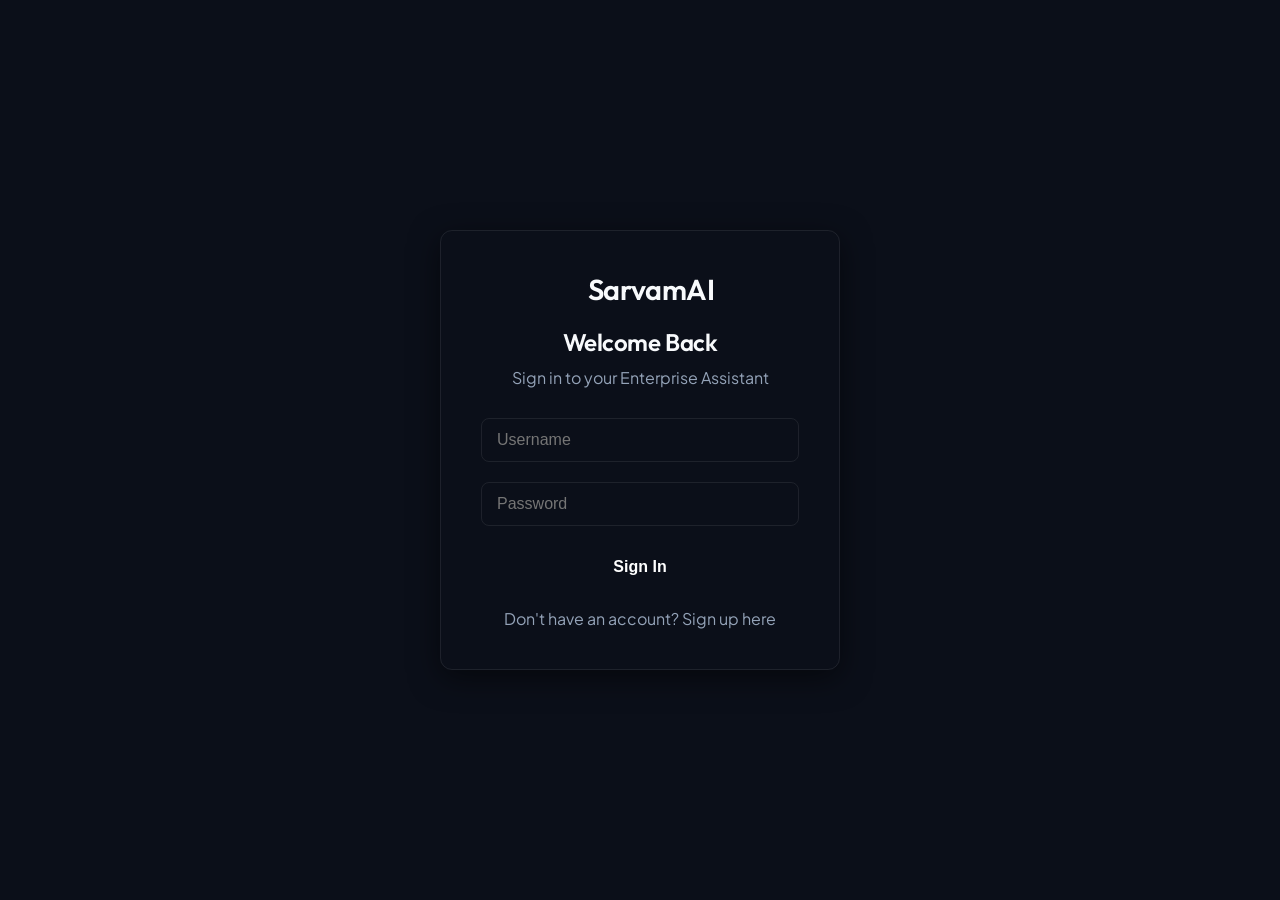
<file: frontend/index.html>
<!DOCTYPE html>
<html lang="en">

<head>
    <meta charset="UTF-8">
    <meta name="viewport" content="width=device-width, initial-scale=1.0">
    <title>SarvamAI Enterprise Assistant</title>
    <!-- Google Fonts -->
    <link rel="preconnect" href="https://fonts.googleapis.com">
    <link rel="preconnect" href="https://fonts.gstatic.com" crossorigin>
    <link
        href="https://fonts.googleapis.com/css2?family=Outfit:wght@300;400;500;600;700;800&family=Plus+Jakarta+Sans:wght@300;400;500;600;700&display=swap"
        rel="stylesheet">
    <!-- FontAwesome Icons -->
    <link rel="stylesheet" href="https://cdnjs.cloudflare.com/ajax/libs/font-awesome/6.4.0/css/all.min.css">
    <!-- Custom CSS -->
    <link rel="stylesheet" href="index.css">
</head>

<body class="dark-theme">
    <div class="app-container">
        <!-- Sidebar Navigation -->
        <aside class="sidebar">
            <div class="brand-section">
                <div class="logo-container">
                    <i class="fa-solid fa-brain-circuit logo-icon"></i>
                    <div class="brand-text">
                        <h1>Sarvam<span>AI</span></h1>
                        <span class="sub-brand">Corporate Assistant</span>
                    </div>
                </div>
            </div>

            <button class="btn btn-primary new-chat-btn" id="new-chat-btn">
                <i class="fa-solid fa-plus"></i> New Chat
            </button>

            <div class="history-panel card" id="history-panel">
                <div class="panel-header" id="history-header" style="cursor: pointer; display: flex; justify-content: space-between; align-items: center;">
                    <h3><i class="fa-solid fa-clock-rotate-left"></i> Chat History</h3>
                    <i class="fa-solid fa-chevron-down toggle-icon" id="history-toggle-icon" style="transition: transform 0.3s; color: var(--text-secondary);"></i>
                </div>
                <div class="sessions-list-container collapsible-content" id="history-content">
                    <ul class="sessions-list" id="sessions-list">
                        <!-- Populated by JavaScript -->
                    </ul>
                </div>
            </div>

            <div class="status-panel card">
                <div class="panel-header">
                    <h3><i class="fa-solid fa-server"></i> System Status</h3>
                    <span class="badge status-badge demo-badge" id="system-mode">Demo Mode</span>
                </div>
                <div class="status-details">
                    <div class="status-row">
                        <span>API Connection:</span>
                        <span id="api-status"><i class="fa-solid fa-circle-nodes pulse-icon"></i> Scanning...</span>
                    </div>
                    <div class="status-row">
                        <span>Indexed Chunks:</span>
                        <span id="indexed-chunks" class="highlight-text">0 chunks</span>
                    </div>
                </div>
            </div>

            <div class="settings-panel card">
                <h3><i class="fa-solid fa-sliders"></i> Preferences</h3>

                <div class="form-group">
                    <label for="language-select">Target Language</label>
                    <select id="language-select">
                        <option value="en-IN">English (India)</option>
                        <option value="hi-IN" selected>Hindi (हिन्दी)</option>
                        <option value="bn-IN">Bengali (বাংলা)</option>
                        <option value="ta-IN">Tamil (தமிழ்)</option>
                        <option value="te-IN">Telugu (తెలుగు)</option>
                        <option value="kn-IN">Kannada (ಕನ್ನಡ)</option>
                        <option value="ml-IN">Malayalam (മലയാളം)</option>
                        <option value="mr-IN">Marathi (मराठी)</option>
                        <option value="gu-IN">Gujarati (ગુજરાતી)</option>
                        <option value="pa-IN">Punjabi (ਪੰਜਾਬੀ)</option>
                    </select>
                </div>

                <div class="form-group">
                    <label for="speaker-select">TTS Voice Speaker</label>
                    <select id="speaker-select">
                        <option value="ritu" selected>Ritu (Female - Hindi/Multi)</option>
                        <option value="aditya">Aditya (Male - Hindi/Multi)</option>
                        <option value="shubh">Shubh (Male - Telephony/Energetic)</option>
                    </select>
                </div>

                <div class="form-group">
                    <label for="voice-pace">Speech Pace: <span id="pace-val">1.0x</span></label>
                    <input type="range" id="voice-pace" min="0.7" max="1.5" step="0.1" value="1.0">
                </div>

                <div class="toggle-group">
                    <label class="toggle-switch" for="voice-output-toggle">
                        <input type="checkbox" id="voice-output-toggle" title="Enable auto-play voice responses">
                        <span class="slider"></span>
                    </label>
                    <span class="toggle-label">Auto-play TTS Voice Responses</span>
                </div>
            </div>

            <!-- RAG Upload Section -->
            <div class="knowledge-panel card">
                <h3><i class="fa-solid fa-folder-open"></i> Knowledge Grounding</h3>
                <p class="panel-desc">Upload company PDFs/Text to index into local RAG memory.</p>

                <div class="upload-dropzone" id="dropzone">
                    <input type="file" id="file-input" accept=".pdf,.txt,.md,.json,.docx"
                        title="Upload a document file">
                    <i class="fa-solid fa-cloud-arrow-up upload-icon"></i>
                    <span>Drag & Drop or <strong class="browse-link">Browse</strong></span>
                    <span class="file-limits">PDF, TXT, MD, JSON, DOCX (Max 50MB)</span>
                </div>

                <div id="upload-progress-container" class="upload-progress-container hidden">
                    <!-- Javascript will dynamically inject multi-part progress bars here -->
                </div>

                <div class="sources-list-container">
                    <h4>Your Uploaded Documents</h4>
                    <ul class="sources-list" id="user-documents-list">
                        <li class="empty-sources">No documents uploaded yet.</li>
                    </ul>
                </div>

                <button class="btn btn-danger btn-sm w-100" id="clear-docs-btn">
                    <i class="fa-solid fa-trash-can"></i> Clear Knowledge Base
                </button>
            </div>

            <div class="sidebar-footer">
                <div class="user-profile">
                    <div class="user-info">
                        <i class="fa-solid fa-circle-user avatar-icon"></i>
                        <div class="user-text">
                            <span class="username" id="display-username">User</span>
                            <span class="user-role" id="display-role">Customer</span>
                        </div>
                    </div>
                    <button id="logout-btn" class="logout-btn" title="Sign Out">
                        <i class="fa-solid fa-right-from-bracket"></i>
                    </button>
                </div>
                <div class="theme-switcher" style="margin-top: 15px;">
                    <i class="fa-solid fa-moon active" id="dark-theme-btn"></i>
                    <i class="fa-solid fa-sun" id="light-theme-btn"></i>
                </div>
            </div>
        </aside>

        <!-- Main Chat Area -->
        <main class="chat-area">
            <!-- Chat Header -->
            <header class="chat-header">
                <div class="chat-header-info">
                    <button id="sidebar-toggle" class="sidebar-toggle" title="Toggle Sidebar">
                        <i class="fa-solid fa-bars"></i>
                    </button>
                    <div class="avatar">
                        <i class="fa-solid fa-robot"></i>
                        <span class="online-indicator"></span>
                    </div>
                    <div>
                        <h2>Corporate Agent</h2>
                        <span class="model-badge"><i class="fa-solid fa-microchip"></i> sarvam-30b (optimized)</span>
                    </div>
                </div>
                <div class="header-actions">
                    <button class="action-btn" id="use-rag-toggle" title="Toggle RAG Document Retrieval" class="active">
                        <i class="fa-solid fa-book-atlas"></i> RAG Grounding: <span id="rag-status-text">ON</span>
                    </button>
                </div>
            </header>

            <!-- Conversation Window -->
            <div class="chat-messages" id="chat-messages">
                <!-- Welcome Message -->
                <div class="message system-welcome">
                    <div class="welcome-card card">
                        <div class="welcome-icon-wrapper">
                            <i class="fa-solid fa-sparkles"></i>
                        </div>
                        <h2>How can I assist you today?</h2>
                        <p>I am your specialized corporate assistant powered by <strong>Sarvam AI</strong>. Upload
                            documents to query company secrets, or speak directly in your regional language!</p>

                        <div class="suggested-queries">
                            <h4>Suggested Quick Prompts</h4>
                            <div class="suggestion-chips">
                                <button class="chip" data-query="Explain how RAG grounding works in this chatbot.">💡
                                    Tell me about RAG Grounding</button>
                                <button class="chip" data-query="How does Sarvam AI optimize for Indian languages?">🇮🇳
                                    Indian Language Optimization</button>
                                <button class="chip"
                                    data-query="Help me write a professional leave request email in formal English and Hindi.">📝
                                    Leave Request Email</button>
                            </div>
                        </div>
                    </div>
                </div>
            </div>

            <!-- Audio Playback Floating Bar (when voice is generating/playing) -->
            <div class="voice-player-bar hidden" id="voice-player-container">
                <div class="voice-player-details">
                    <i class="fa-solid fa-volume-high voice-icon wave-animation"></i>
                    <div class="voice-player-meta">
                        <span class="voice-title">Playing AI Response</span>
                        <span class="voice-subtitle" id="voice-playing-lang">Hindi Voice (Ritu)</span>
                    </div>
                </div>
                <div class="voice-player-controls">
                    <audio id="global-audio-player"></audio>
                    <button class="voice-control-btn" id="audio-play-pause-btn" title="Pause audio playback"
                        aria-label="Pause audio playback"><i class="fa-solid fa-pause"></i></button>
                    <button class="voice-control-btn" id="audio-stop-btn" title="Stop audio playback"
                        aria-label="Stop audio playback"><i class="fa-solid fa-square"></i></button>
                </div>
            </div>

            <!-- Chat Input Area -->
            <footer class="chat-input-area">
                <div class="input-container">
                    <button class="input-action-btn" id="mic-btn" title="Speak (Voice Chat)">
                        <i class="fa-solid fa-microphone"></i>
                    </button>
                    <button class="input-action-btn" id="ocr-btn" title="Scan Image/PDF (OCR)">
                        <i class="fa-solid fa-camera"></i>
                    </button>
                    <input type="file" id="ocr-file-input" accept="image/*,.pdf" title="Upload an image or PDF for OCR">

                    <div class="mic-recording-indicator hidden" id="mic-recording-ui">
                        <span class="rec-dot"></span>
                        <span class="rec-text">Listening... Speak in <span id="rec-lang-label">Hindi</span></span>
                        <div class="voice-waves">
                            <span></span><span></span><span></span><span></span>
                        </div>
                        <button class="btn btn-sm btn-primary" id="stop-mic-btn">Done</button>
                        <button class="btn btn-sm btn-secondary" id="cancel-mic-btn">Cancel</button>
                    </div>

                    <textarea id="chat-input-textarea"
                        placeholder="Ask a question about HR, IT policies, or search document knowledge..."
                        rows="1"></textarea>

                    <button class="send-btn" id="send-btn" disabled title="Send message" aria-label="Send message">
                        <i class="fa-solid fa-paper-plane"></i>
                    </button>
                </div>
                <div class="input-footer-text">
                    Sarvam AI models may produce inaccurate response details. Ground responses by uploading verified
                    sources.
                </div>
            </footer>
        </main>
    </div>


    <script src="auth.js"></script>
    <script src="app.js"></script>
</body>

</html>
</file>
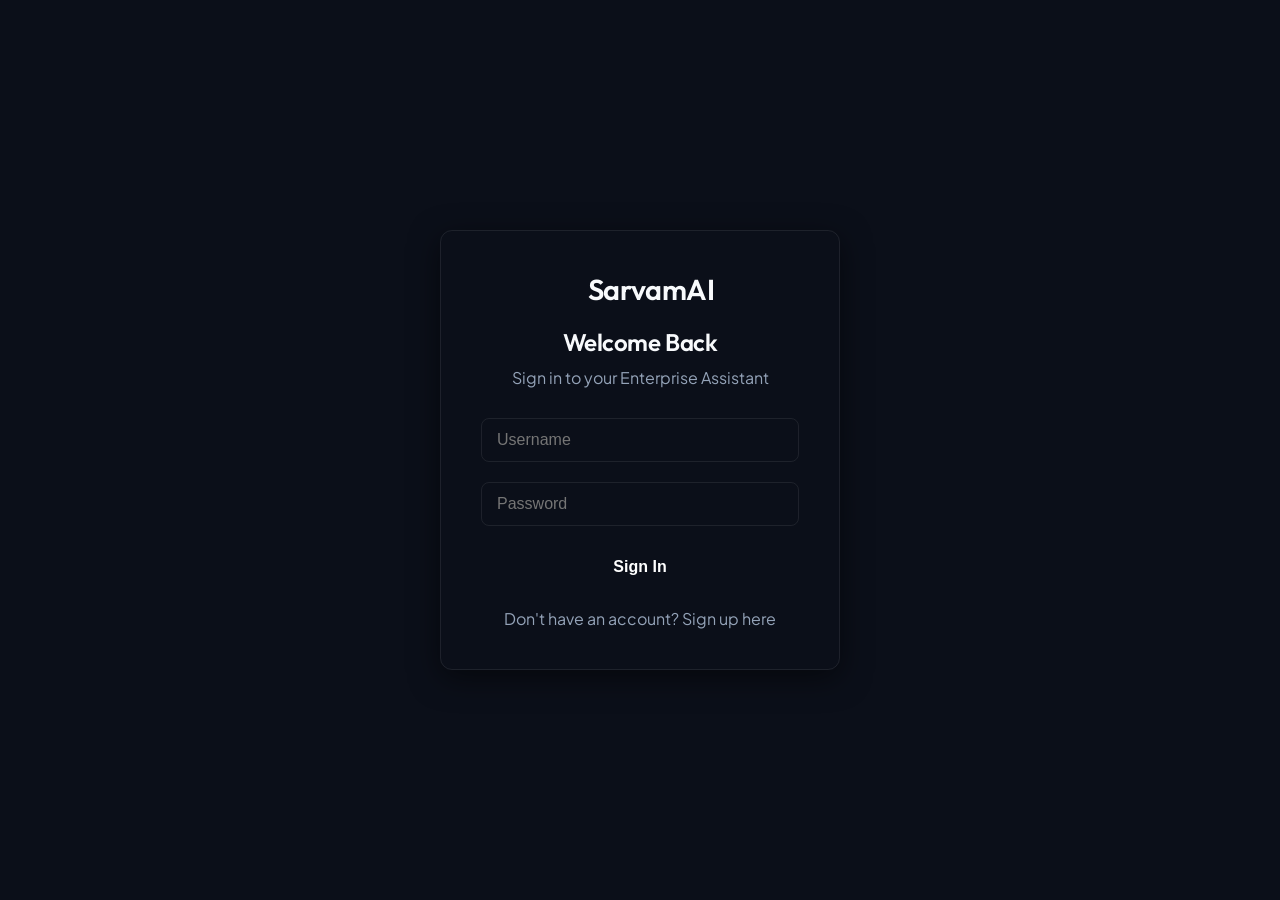
<file: frontend/login.html>
<!DOCTYPE html>
<html lang="en">
<head>
    <meta charset="UTF-8">
    <meta name="viewport" content="width=device-width, initial-scale=1.0">
    <title>Login - SarvamAI Enterprise Assistant</title>
    <link href="https://fonts.googleapis.com/css2?family=Outfit:wght@300;400;500;600;700;800&family=Plus+Jakarta+Sans:wght@300;400;500;600;700&display=swap" rel="stylesheet">
    <link rel="stylesheet" href="https://cdnjs.cloudflare.com/ajax/libs/font-awesome/6.4.0/css/all.min.css">
    <link rel="stylesheet" href="index.css">
    <style>
        .auth-container {
            display: flex;
            justify-content: center;
            align-items: center;
            height: 100vh;
            background-color: var(--bg-dark);
            font-family: 'Plus Jakarta Sans', sans-serif;
        }
        .auth-card {
            background-color: var(--bg-panel);
            padding: 40px;
            border-radius: 12px;
            box-shadow: 0 8px 30px rgba(0, 0, 0, 0.5);
            width: 100%;
            max-width: 400px;
            border: 1px solid var(--border-color);
            text-align: center;
        }
        .auth-card h2 {
            margin-bottom: 10px;
            font-family: 'Outfit', sans-serif;
            color: var(--text-primary);
        }
        .auth-card p {
            color: var(--text-secondary);
            margin-bottom: 30px;
        }
        .auth-form input {
            width: 100%;
            padding: 12px 15px;
            margin-bottom: 20px;
            background-color: var(--bg-dark);
            border: 1px solid var(--border-color);
            border-radius: 8px;
            color: var(--text-primary);
            font-size: 1rem;
        }
        .auth-form input:focus {
            outline: none;
            border-color: var(--primary-color);
        }
        .auth-btn {
            width: 100%;
            padding: 12px;
            background-color: var(--primary-color);
            color: white;
            border: none;
            border-radius: 8px;
            font-size: 1rem;
            font-weight: 600;
            cursor: pointer;
            transition: background-color 0.2s;
        }
        .auth-btn:hover {
            background-color: var(--primary-hover);
        }
        .auth-links {
            margin-top: 20px;
            color: var(--text-secondary);
        }
        .auth-links a {
            color: var(--primary-color);
            text-decoration: none;
        }
        .auth-links a:hover {
            text-decoration: underline;
        }
        .error-message {
            color: #ef4444;
            margin-bottom: 15px;
            display: none;
        }
    </style>
</head>
<body class="dark-theme">
    <div class="auth-container">
        <div class="auth-card">
            <div class="logo-container" style="justify-content: center; margin-bottom: 20px;">
                <i class="fa-solid fa-brain-circuit logo-icon" style="font-size: 2rem; color: var(--primary-color);"></i>
                <h1 style="font-family: 'Outfit'; font-size: 1.8rem; margin-left: 10px;">Sarvam<span>AI</span></h1>
            </div>
            <h2>Welcome Back</h2>
            <p>Sign in to your Enterprise Assistant</p>
            
            <div id="login-error" class="error-message"></div>
            
            <form id="login-form" class="auth-form">
                <input type="text" id="username" placeholder="Username" required>
                <input type="password" id="password" placeholder="Password" required>
                <button type="submit" class="auth-btn">Sign In</button>
            </form>
            
            <div class="auth-links">
                Don't have an account? <a href="signup.html">Sign up here</a>
            </div>
        </div>
    </div>
    
    <script src="auth.js"></script>
</body>
</html>
</file>
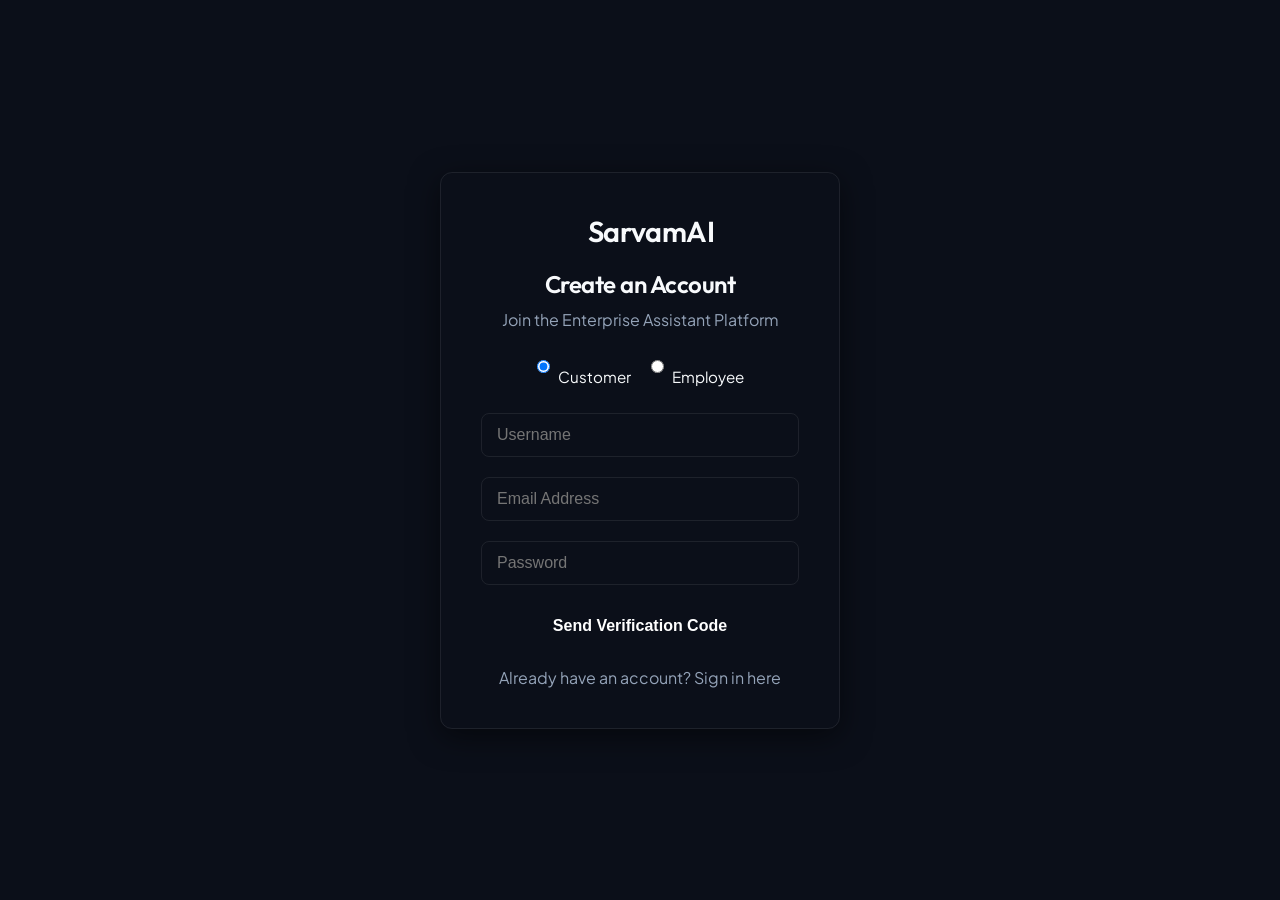
<file: frontend/signup.html>
<!DOCTYPE html>
<html lang="en">
<head>
    <meta charset="UTF-8">
    <meta name="viewport" content="width=device-width, initial-scale=1.0">
    <title>Sign Up - SarvamAI Enterprise Assistant</title>
    <link href="https://fonts.googleapis.com/css2?family=Outfit:wght@300;400;500;600;700;800&family=Plus+Jakarta+Sans:wght@300;400;500;600;700&display=swap" rel="stylesheet">
    <link rel="stylesheet" href="https://cdnjs.cloudflare.com/ajax/libs/font-awesome/6.4.0/css/all.min.css">
    <link rel="stylesheet" href="index.css">
    <style>
        .auth-container {
            display: flex;
            justify-content: center;
            align-items: center;
            height: 100vh;
            background-color: var(--bg-dark);
            font-family: 'Plus Jakarta Sans', sans-serif;
        }
        .auth-card {
            background-color: var(--bg-panel);
            padding: 40px;
            border-radius: 12px;
            box-shadow: 0 8px 30px rgba(0, 0, 0, 0.5);
            width: 100%;
            max-width: 400px;
            border: 1px solid var(--border-color);
            text-align: center;
        }
        .auth-card h2 {
            margin-bottom: 10px;
            font-family: 'Outfit', sans-serif;
            color: var(--text-primary);
        }
        .auth-card p {
            color: var(--text-secondary);
            margin-bottom: 30px;
        }
        .auth-form input {
            width: 100%;
            padding: 12px 15px;
            margin-bottom: 20px;
            background-color: var(--bg-dark);
            border: 1px solid var(--border-color);
            border-radius: 8px;
            color: var(--text-primary);
            font-size: 1rem;
        }
        .auth-form input:focus {
            outline: none;
            border-color: var(--primary-color);
        }
        .auth-btn {
            width: 100%;
            padding: 12px;
            background-color: var(--primary-color);
            color: white;
            border: none;
            border-radius: 8px;
            font-size: 1rem;
            font-weight: 600;
            cursor: pointer;
            transition: background-color 0.2s;
        }
        .auth-btn:hover {
            background-color: var(--primary-hover);
        }
        .auth-links {
            margin-top: 20px;
            color: var(--text-secondary);
        }
        .auth-links a {
            color: var(--primary-color);
            text-decoration: none;
        }
        .auth-links a:hover {
            text-decoration: underline;
        }
        .error-message {
            color: #ef4444;
            margin-bottom: 15px;
            display: none;
        }
        .success-message {
            color: #10b981;
            margin-bottom: 15px;
            display: none;
        }
        .role-selector {
            display: flex;
            justify-content: center;
            gap: 20px;
            margin-bottom: 20px;
        }
        .role-selector label {
            color: var(--text-primary);
            display: flex;
            align-items: center;
            gap: 8px;
            cursor: pointer;
            font-size: 0.95rem;
        }
    </style>
</head>
<body class="dark-theme">
    <div class="auth-container">
        <div class="auth-card">
            <div class="logo-container" style="justify-content: center; margin-bottom: 20px;">
                <i class="fa-solid fa-brain-circuit logo-icon" style="font-size: 2rem; color: var(--primary-color);"></i>
                <h1 style="font-family: 'Outfit'; font-size: 1.8rem; margin-left: 10px;">Sarvam<span>AI</span></h1>
            </div>
            <h2>Create an Account</h2>
            <p>Join the Enterprise Assistant Platform</p>
            
            <div id="signup-error" class="error-message"></div>
            <div id="signup-success" class="success-message">Account created! Redirecting...</div>
            
            <form id="signup-form" class="auth-form">
                <div class="role-selector">
                    <label>
                        <input type="radio" name="role" value="customer" checked> Customer
                    </label>
                    <label>
                        <input type="radio" name="role" value="employee"> Employee
                    </label>
                </div>
                <input type="text" id="username" placeholder="Username" required>
                <input type="email" id="email" placeholder="Email Address" required>
                <input type="password" id="password" placeholder="Password" required>
                <button type="submit" class="auth-btn">Send Verification Code</button>
            </form>

            <form id="otp-form" class="auth-form" style="display: none;">
                <p style="color: var(--text-primary); font-size: 0.9rem; margin-bottom: 15px;">We sent a 6-digit verification code to your email.</p>
                <input type="text" id="otp-code" placeholder="000000" required maxlength="6" style="text-align: center; letter-spacing: 6px; font-weight: bold; font-size: 1.5rem;">
                <button type="submit" class="auth-btn">Verify Account</button>
            </form>
            
            <div class="auth-links">
                Already have an account? <a href="login.html">Sign in here</a>
            </div>
        </div>
    </div>
    
    <script src="auth.js"></script>
</body>
</html>
</file>
<file: frontend/index.css>
/* ==========================================================================
   DESIGN SYSTEM & GLOBAL TOKEN DEFINITIONS
   ========================================================================== */
:root {
    /* Color Palette - Dark Theme (Default) */
    --bg-primary: #0b0f19;
    --bg-secondary: #131b2e;
    --bg-tertiary: #1b253f;
    --border-color: rgba(255, 255, 255, 0.08);
    --border-hover: rgba(255, 255, 255, 0.16);
    
    /* Brand Accent Colors */
    --accent-primary: #6366f1; /* Royal Indigo */
    --accent-primary-rgb: 99, 102, 241;
    --accent-secondary: #f97316; /* Vivid Saffron */
    --accent-secondary-rgb: 249, 115, 22;
    --accent-glow: rgba(99, 102, 241, 0.15);
    
    /* Text Colors */
    --text-primary: #f8fafc;
    --text-secondary: #94a3b8;
    --text-muted: #64748b;
    --text-highlight: #38bdf8; /* Electric Sky */
    
    /* Glassmorphism Presets */
    --glass-bg: rgba(19, 27, 46, 0.65);
    --glass-blur: blur(16px);
    --glass-shadow: 0 8px 32px 0 rgba(0, 0, 0, 0.37);
    
    /* Animations & Speeds */
    --transition-fast: 0.15s ease;
    --transition-normal: 0.25s cubic-bezier(0.4, 0, 0.2, 1);
    --transition-slow: 0.4s cubic-bezier(0.4, 0, 0.2, 1);
    --border-radius-lg: 16px;
    --border-radius-md: 12px;
    --border-radius-sm: 8px;
}

/* Light Theme Variables */
body.light-theme {
    --bg-primary: #f8fafc;
    --bg-secondary: #ffffff;
    --bg-tertiary: #f1f5f9;
    --border-color: rgba(0, 0, 0, 0.06);
    --border-hover: rgba(0, 0, 0, 0.12);
    
    --accent-primary: #4f46e5;
    --accent-primary-rgb: 79, 70, 229;
    --accent-secondary: #ea580c;
    --accent-secondary-rgb: 234, 88, 12;
    --accent-glow: rgba(79, 70, 229, 0.08);
    
    --text-primary: #0f172a;
    --text-secondary: #475569;
    --text-muted: #94a3b8;
    --text-highlight: #0284c7;
    
    --glass-bg: rgba(255, 255, 255, 0.75);
    --glass-shadow: 0 8px 32px 0 rgba(15, 23, 42, 0.06);
}

/* ==========================================================================
   BASE & RESET STYLES
   ========================================================================== */
* {
    box-sizing: border-box;
    margin: 0;
    padding: 0;
}

#file-input,
#ocr-file-input {
    display: none;
}

/* Custom Scrollbar */
*::-webkit-scrollbar {
    width: 6px;
}
*::-webkit-scrollbar-track {
    background: transparent;
}
*::-webkit-scrollbar-thumb {
    background-color: var(--border-hover);
    border-radius: 20px;
}

body {
    font-family: 'Plus Jakarta Sans', sans-serif;
    background-color: var(--bg-primary);
    color: var(--text-primary);
    overflow: hidden;
    height: 100vh;
    width: 100vw;
    transition: background-color var(--transition-normal), color var(--transition-normal);
}

h1, h2, h3, h4, h5, h6 {
    font-family: 'Outfit', sans-serif;
    font-weight: 600;
    letter-spacing: -0.02em;
}

/* ==========================================================================
   LAYOUT STRUCTURE
   ========================================================================== */
.app-container {
    display: flex;
    height: 100vh;
    width: 100vw;
    overflow: hidden;
}

/* ==========================================================================
   SIDEBAR COMPONENT
   ========================================================================== */
.sidebar {
    width: 340px;
    flex-shrink: 0;
    background-color: var(--bg-secondary);
    border-right: 1px solid var(--border-color);
    display: flex;
    flex-direction: column;
    height: 100vh;
    padding: 1.5rem;
    gap: 1.2rem;
    overflow-y: auto;
    overflow-x: hidden;
    margin-left: 0;
    transition: margin-left 0.3s cubic-bezier(0.4, 0, 0.2, 1);
}

.sidebar.collapsed {
    margin-left: -340px;
}

.chat-area {
    flex: 1;
    display: flex;
    flex-direction: column;
    height: 100vh;
    overflow: hidden;
    position: relative;
    background-color: var(--bg-primary);
}

.brand-section {
    display: flex;
    align-items: center;
    justify-content: space-between;
    margin-bottom: 0.5rem;
}

.logo-container {
    display: flex;
    align-items: center;
    gap: 0.75rem;
}

.logo-icon {
    font-size: 2.2rem;
    background: linear-gradient(135deg, var(--accent-primary) 0%, var(--accent-secondary) 100%);
    -webkit-background-clip: text;
    background-clip: text;
    -webkit-text-fill-color: transparent;
    filter: drop-shadow(0 0 8px rgba(var(--accent-primary-rgb), 0.3));
}

.brand-text h1 {
    font-size: 1.5rem;
    font-weight: 800;
    line-height: 1;
}

.brand-text h1 span {
    color: var(--accent-secondary);
}

.sub-brand {
    font-size: 0.7rem;
    text-transform: uppercase;
    letter-spacing: 0.15em;
    color: var(--text-muted);
    font-weight: 600;
    margin-top: 2px;
    display: block;
}

/* Card layout wrapper */
.card {
    background-color: var(--bg-tertiary);
    border: 1px solid var(--border-color);
    border-radius: var(--border-radius-lg);
    padding: 1.25rem;
    display: flex;
    flex-direction: column;
    gap: 0.75rem;
    transition: transform var(--transition-normal), border-color var(--transition-normal), box-shadow var(--transition-normal);
}

.card:hover {
    border-color: var(--border-hover);
}

/* System Status Panel */
.status-panel .panel-header {
    display: flex;
    justify-content: space-between;
    align-items: center;
}

.status-panel h3, .settings-panel h3, .knowledge-panel h3 {
    font-size: 0.95rem;
    color: var(--text-primary);
    display: flex;
    align-items: center;
    gap: 0.5rem;
}

.status-panel h3 i, .settings-panel h3 i, .knowledge-panel h3 i {
    color: var(--accent-primary);
}

.badge {
    padding: 0.25rem 0.6rem;
    font-size: 0.7rem;
    font-weight: 700;
    border-radius: 20px;
    text-transform: uppercase;
    letter-spacing: 0.05em;
}

.demo-badge {
    background-color: rgba(var(--accent-secondary-rgb), 0.12);
    color: var(--accent-secondary);
    border: 1px solid rgba(var(--accent-secondary-rgb), 0.25);
}

.prod-badge {
    background-color: rgba(16, 185, 129, 0.12);
    color: #10b981;
    border: 1px solid rgba(16, 185, 129, 0.25);
}

.status-details {
    font-size: 0.8rem;
    display: flex;
    flex-direction: column;
    gap: 0.4rem;
}

.status-row {
    display: flex;
    justify-content: space-between;
    align-items: center;
    color: var(--text-secondary);
}

.highlight-text {
    color: var(--text-primary);
    font-weight: 600;
}

.pulse-icon {
    font-size: 0.6rem;
    color: var(--accent-primary);
    margin-right: 4px;
    animation: pulse-glow 2s infinite;
}

@keyframes pulse-glow {
    0% { transform: scale(0.9); opacity: 0.4; }
    50% { transform: scale(1.2); opacity: 1; filter: drop-shadow(0 0 4px var(--accent-primary)); }
    100% { transform: scale(0.9); opacity: 0.4; }
}

/* Preferences Panel */
.form-group {
    display: flex;
    flex-direction: column;
    gap: 0.4rem;
}

.form-group label {
    font-size: 0.75rem;
    font-weight: 600;
    color: var(--text-secondary);
}

.form-group select, .form-group input[type="text"] {
    background-color: var(--bg-primary);
    border: 1px solid var(--border-color);
    color: var(--text-primary);
    padding: 0.6rem 0.8rem;
    border-radius: var(--border-radius-sm);
    font-family: inherit;
    font-size: 0.85rem;
    width: 100%;
    outline: none;
    cursor: pointer;
    transition: border-color var(--transition-fast);
}

.form-group select:focus, .form-group input[type="text"]:focus {
    border-color: var(--accent-primary);
}

/* Speech Pace range slider */
input[type="range"] {
    -webkit-appearance: none;
    appearance: none;
    width: 100%;
    height: 6px;
    border-radius: 3px;
    background: var(--bg-primary);
    outline: none;
}

input[type="range"]::-webkit-slider-thumb {
    -webkit-appearance: none;
    appearance: none;
    width: 14px;
    height: 14px;
    border-radius: 50%;
    background: var(--accent-primary);
    cursor: pointer;
    transition: transform 0.1s ease;
}

input[type="range"]::-webkit-slider-thumb:hover {
    transform: scale(1.2);
}

/* Toggles Switch */
.toggle-group {
    display: flex;
    align-items: center;
    gap: 0.6rem;
    margin-top: 0.2rem;
}

.toggle-switch {
    position: relative;
    display: inline-block;
    width: 38px;
    height: 20px;
    flex-shrink: 0;
}

.toggle-switch input {
    opacity: 0;
    width: 0;
    height: 0;
}

.slider {
    position: absolute;
    cursor: pointer;
    top: 0; left: 0; right: 0; bottom: 0;
    background-color: var(--bg-primary);
    border: 1px solid var(--border-color);
    border-radius: 34px;
    transition: .3s;
}

.slider:before {
    position: absolute;
    content: "";
    height: 12px;
    width: 12px;
    left: 3px;
    bottom: 3px;
    background-color: var(--text-secondary);
    border-radius: 50%;
    transition: .3s;
}

input:checked + .slider {
    background-color: var(--accent-primary);
    border-color: var(--accent-primary);
}

input:checked + .slider:before {
    transform: translateX(18px);
    background-color: white;
}

.toggle-label {
    font-size: 0.75rem;
    color: var(--text-secondary);
    font-weight: 500;
}

/* Knowledge Panel & File Upload */
.panel-desc {
    font-size: 0.75rem;
    color: var(--text-muted);
    line-height: 1.4;
}

.upload-dropzone {
    border: 2px dashed var(--border-color);
    border-radius: var(--border-radius-md);
    padding: 1.25rem 0.75rem;
    display: flex;
    flex-direction: column;
    align-items: center;
    gap: 0.5rem;
    cursor: pointer;
    background-color: rgba(var(--accent-primary-rgb), 0.01);
    transition: border-color var(--transition-normal), background-color var(--transition-normal);
}

.upload-dropzone:hover, .upload-dropzone.dragover {
    border-color: var(--accent-primary);
    background-color: rgba(var(--accent-primary-rgb), 0.04);
}

.upload-icon {
    font-size: 1.8rem;
    color: var(--text-muted);
    transition: color var(--transition-fast), transform var(--transition-fast);
}

.upload-dropzone:hover .upload-icon {
    color: var(--accent-primary);
    transform: translateY(-2px);
}

.upload-dropzone span {
    font-size: 0.75rem;
    color: var(--text-secondary);
    text-align: center;
}

.browse-link {
    color: var(--accent-primary);
    text-decoration: underline;
}

.file-limits {
    font-size: 0.65rem !important;
    color: var(--text-muted) !important;
}

/* Upload Progress */
.upload-progress-container {
    display: flex;
    flex-direction: column;
    gap: 0.3rem;
}

.upload-progress-bar {
    height: 4px;
    width: 100%;
    background-color: var(--bg-primary);
    border-radius: 2px;
    overflow: hidden;
}

.upload-progress-fill {
    height: 100%;
    width: 0%;
    background-color: var(--accent-secondary);
    transition: width 0.1s ease;
}

.upload-progress-text {
    font-size: 0.65rem;
    color: var(--text-secondary);
    text-align: center;
}

/* Sources List */
.sources-list-container {
    margin-top: 0.2rem;
}

.sources-list-container h4 {
    font-size: 0.75rem;
    color: var(--text-secondary);
    font-weight: 600;
    margin-bottom: 0.4rem;
}

.sources-list {
    list-style: none;
    display: flex;
    flex-direction: column;
    gap: 0.4rem;
    max-height: 120px;
    overflow-y: auto;
}

.sources-list li {
    font-size: 0.75rem;
    background-color: var(--bg-primary);
    border: 1px solid var(--border-color);
    padding: 0.4rem 0.6rem;
    border-radius: var(--border-radius-sm);
    display: flex;
    align-items: center;
    justify-content: space-between;
    gap: 0.5rem;
    animation: slide-in 0.25s ease;
}

.sources-list li .file-info {
    display: flex;
    align-items: center;
    gap: 0.4rem;
    overflow: hidden;
    white-space: nowrap;
    text-overflow: ellipsis;
    color: var(--text-primary);
}

.sources-list li .file-info i {
    color: var(--accent-secondary);
}

.empty-sources {
    color: var(--text-muted);
    font-style: italic;
    border: none !important;
    background: transparent !important;
    padding: 0.5rem 0 !important;
    justify-content: center !important;
}

/* Buttons */
.btn {
    border: none;
    border-radius: var(--border-radius-sm);
    padding: 0.6rem 1rem;
    font-family: inherit;
    font-size: 0.8rem;
    font-weight: 600;
    cursor: pointer;
    display: inline-flex;
    align-items: center;
    justify-content: center;
    gap: 0.4rem;
    transition: background-color var(--transition-fast), transform 0.1s ease;
    width: 100%;
}

.btn:active {
    transform: scale(0.98);
}

.btn-primary {
    background-color: var(--accent-primary);
    color: white;
}

.btn-primary:hover {
    background-color: #5558e6;
}

.btn-secondary {
    background-color: var(--bg-tertiary);
    border: 1px solid var(--border-color);
    color: var(--text-primary);
}

.btn-secondary:hover {
    background-color: var(--border-color);
}

.btn-danger {
    background-color: rgba(239, 68, 68, 0.08);
    border: 1px solid rgba(239, 68, 68, 0.2);
    color: #ef4444;
}

.btn-danger:hover {
    background-color: rgba(239, 68, 68, 0.15);
}

.w-100 {
    width: 100%;
}

/* Sidebar Footer & User Profile */
.sidebar-footer {
    margin-top: auto;
    display: flex;
    flex-direction: column;
    justify-content: space-between;
    border-top: 1px solid var(--border-color);
    padding-top: 1rem;
}

.user-profile {
    display: flex;
    justify-content: space-between;
    align-items: center;
    background-color: var(--bg-tertiary);
    padding: 0.6rem;
    border-radius: var(--border-radius-md);
    border: 1px solid var(--border-color);
}

.user-info {
    display: flex;
    align-items: center;
    gap: 0.5rem;
}

.avatar-icon {
    font-size: 1.5rem;
    color: var(--accent-primary);
}

.user-text {
    display: flex;
    flex-direction: column;
}

.username {
    font-size: 0.85rem;
    font-weight: 700;
    color: var(--text-primary);
}

.user-role {
    font-size: 0.65rem;
    color: var(--accent-secondary);
    text-transform: uppercase;
    letter-spacing: 0.05em;
    font-weight: 600;
}

.logout-btn {
    background: transparent;
    border: none;
    color: var(--text-muted);
    cursor: pointer;
    font-size: 1rem;
    padding: 0.4rem;
    border-radius: var(--border-radius-sm);
    transition: all var(--transition-fast);
}

.logout-btn:hover {
    color: #ef4444;
    background-color: rgba(239, 68, 68, 0.1);
}
.theme-switcher {
    display: flex;
    background-color: var(--bg-primary);
    border: 1px solid var(--border-color);
    border-radius: 20px;
    padding: 2px;
    gap: 2px;
    margin-top: 10px;
}

.theme-switcher i {
    font-size: 0.75rem;
    padding: 0.35rem 0.55rem;
    border-radius: 50%;
    cursor: pointer;
    transition: background-color var(--transition-fast), color var(--transition-fast);
}

.theme-switcher i.active {
    background-color: var(--accent-primary);
    color: white;
}

/* ==========================================================================
   CHAT AREA & CONVERSATION COMPONENT
   ========================================================================== */
.chat-area {
    display: flex;
    flex-direction: column;
    height: 100vh;
    background-color: var(--bg-primary);
    position: relative;
}

/* Chat Header */
.chat-header {
    background-color: var(--glass-bg);
    -webkit-backdrop-filter: var(--glass-blur);
    backdrop-filter: var(--glass-blur);
    border-bottom: 1px solid var(--border-color);
    height: 70px;
    padding: 0 2rem;
    display: flex;
    align-items: center;
    justify-content: space-between;
    z-index: 10;
    box-shadow: var(--glass-shadow);
}

.chat-header-info {
    display: flex;
    align-items: center;
    gap: 0.8rem;
}

.avatar {
    height: 40px;
    width: 40px;
    background: linear-gradient(135deg, var(--accent-primary) 0%, var(--accent-secondary) 100%);
    color: white;
    border-radius: 50%;
    display: flex;
    align-items: center;
    justify-content: center;
    font-size: 1.15rem;
    position: relative;
}

.online-indicator {
    height: 10px;
    width: 10px;
    background-color: #10b981;
    border: 2px solid var(--bg-primary);
    border-radius: 50%;
    position: absolute;
    bottom: 0;
    right: 0;
}

.chat-header-info h2 {
    font-size: 1.05rem;
    font-weight: 700;
}

.model-badge {
    font-size: 0.7rem;
    color: var(--text-muted);
    font-weight: 500;
    display: flex;
    align-items: center;
    gap: 0.25rem;
}

.model-badge i {
    color: var(--accent-primary);
}

.action-btn {
    background-color: var(--bg-tertiary);
    border: 1px solid var(--border-color);
    color: var(--text-secondary);
    padding: 0.5rem 0.9rem;
    border-radius: 20px;
    font-family: inherit;
    font-size: 0.75rem;
    font-weight: 600;
    cursor: pointer;
    display: flex;
    align-items: center;
    gap: 0.4rem;
    transition: var(--transition-fast);
}

.action-btn.active {
    background-color: rgba(var(--accent-primary-rgb), 0.1);
    border-color: var(--accent-primary);
    color: var(--text-primary);
}

.action-btn.active span {
    color: var(--accent-primary);
}

/* Chat Message Window */
.chat-messages {
    flex: 1;
    overflow-y: auto;
    padding: 2rem;
    display: flex;
    flex-direction: column;
    gap: 1.5rem;
}

.message {
    display: flex;
    gap: 1rem;
    max-width: 80%;
    animation: message-slide 0.35s cubic-bezier(0.16, 1, 0.3, 1);
}

@keyframes message-slide {
    0% { opacity: 0; transform: translateY(12px); }
    100% { opacity: 1; transform: translateY(0); }
}

.message.user {
    align-self: flex-end;
    flex-direction: row-reverse;
}

.message.bot {
    align-self: flex-start;
}

.message .msg-avatar {
    height: 36px;
    width: 36px;
    border-radius: 50%;
    display: flex;
    align-items: center;
    justify-content: center;
    font-size: 1rem;
    flex-shrink: 0;
}

.message.user .msg-avatar {
    background-color: var(--accent-secondary);
    color: white;
}

.message.bot .msg-avatar {
    background-color: var(--bg-tertiary);
    border: 1px solid var(--border-color);
    color: var(--accent-primary);
}

.message-bubble {
    background-color: var(--bg-secondary);
    border: 1px solid var(--border-color);
    border-radius: var(--border-radius-lg);
    padding: 1rem 1.25rem;
    color: var(--text-primary);
    line-height: 1.6;
    font-size: 0.9rem;
    position: relative;
    box-shadow: 0 4px 6px -1px rgba(0, 0, 0, 0.05);
}

.message.user .message-bubble {
    background: linear-gradient(135deg, var(--bg-tertiary) 0%, rgba(var(--accent-primary-rgb), 0.05) 100%);
    border-color: rgba(var(--accent-primary-rgb), 0.15);
    border-top-right-radius: 4px;
}

.message.bot .message-bubble {
    border-top-left-radius: 4px;
}

/* System Welcome Card */
.system-welcome {
    align-self: center;
    max-width: 680px;
    width: 100%;
}

.welcome-card {
    text-align: center;
    padding: 2.5rem;
    align-items: center;
    gap: 1.2rem;
    box-shadow: var(--glass-shadow);
}

.welcome-icon-wrapper {
    height: 60px;
    width: 60px;
    background: linear-gradient(135deg, rgba(var(--accent-primary-rgb), 0.1) 0%, rgba(var(--accent-secondary-rgb), 0.1) 100%);
    border: 1px solid rgba(var(--accent-primary-rgb), 0.2);
    border-radius: 50%;
    display: flex;
    align-items: center;
    justify-content: center;
    font-size: 1.7rem;
    color: var(--accent-primary);
    margin-bottom: 0.5rem;
}

.welcome-card h2 {
    font-size: 1.6rem;
    font-weight: 800;
}

.welcome-card p {
    color: var(--text-secondary);
    font-size: 0.95rem;
    max-width: 500px;
    line-height: 1.5;
}

.suggested-queries {
    width: 100%;
    margin-top: 1rem;
    text-align: left;
}

.suggested-queries h4 {
    font-size: 0.85rem;
    color: var(--text-secondary);
    margin-bottom: 0.6rem;
}

.suggestion-chips {
    display: flex;
    flex-wrap: wrap;
    gap: 0.5rem;
}

.chip {
    background-color: var(--bg-primary);
    border: 1px solid var(--border-color);
    color: var(--text-secondary);
    padding: 0.5rem 0.8rem;
    border-radius: 20px;
    font-family: inherit;
    font-size: 0.75rem;
    cursor: pointer;
    transition: var(--transition-fast);
    text-align: left;
}

.chip:hover {
    border-color: var(--accent-primary);
    background-color: rgba(var(--accent-primary-rgb), 0.05);
    color: var(--text-primary);
}

/* Typing Indicator */
.typing-indicator {
    display: flex;
    align-items: center;
    gap: 4px;
    padding: 0.25rem 0.5rem;
}

.typing-indicator span {
    height: 6px;
    width: 6px;
    background-color: var(--text-secondary);
    border-radius: 50%;
    animation: typing-bounce 1.4s infinite ease-in-out both;
}

.typing-indicator span:nth-child(1) { animation-delay: -0.32s; }
.typing-indicator span:nth-child(2) { animation-delay: -0.16s; }

@keyframes typing-bounce {
    0%, 80%, 100% { transform: scale(0); }
    40% { transform: scale(1.0); }
}

/* Source citations inside bot bubbles */
.citation-block {
    margin-top: 0.75rem;
    padding-top: 0.75rem;
    border-top: 1px solid var(--border-color);
    font-size: 0.75rem;
    color: var(--text-muted);
}

.citation-title {
    font-weight: 600;
    color: var(--text-secondary);
    margin-bottom: 0.3rem;
    display: flex;
    align-items: center;
    gap: 0.3rem;
}

.citation-title i {
    color: var(--accent-secondary);
}

.citation-chips-container {
    display: flex;
    flex-wrap: wrap;
    gap: 0.4rem;
}

.citation-badge {
    background-color: var(--bg-primary);
    border: 1px solid var(--border-color);
    padding: 0.25rem 0.5rem;
    border-radius: var(--border-radius-sm);
    color: var(--text-secondary);
}

.citation-chips-container a.clickable-badge {
    text-decoration: none;
    cursor: pointer;
    transition: all var(--transition-fast) ease;
    display: inline-flex;
    align-items: center;
}

.citation-chips-container a.clickable-badge:hover {
    background-color: var(--accent-primary);
    border-color: var(--accent-primary);
    color: #ffffff !important;
    box-shadow: 0 4px 12px rgba(var(--accent-primary-rgb), 0.25);
    transform: translateY(-1px);
}

.citation-chips-container a.clickable-badge:hover i {
    color: #ffffff !important;
}

/* Audio Synthesis trigger button in bot bubbles */
.tts-trigger-btn {
    background: transparent;
    border: none;
    color: var(--text-muted);
    font-size: 0.95rem;
    cursor: pointer;
    padding: 0.25rem;
    position: absolute;
    bottom: 0.5rem;
    right: 0.5rem;
    transition: color var(--transition-fast);
}

.tts-trigger-btn:hover {
    color: var(--accent-primary);
}

/* Voice Player Floating Bar */
.voice-player-bar {
    position: absolute;
    bottom: 95px;
    left: 50%;
    transform: translateX(-50%);
    width: 90%;
    max-width: 500px;
    background-color: var(--glass-bg);
    -webkit-backdrop-filter: var(--glass-blur);
    backdrop-filter: var(--glass-blur);
    border: 1px solid rgba(var(--accent-primary-rgb), 0.2);
    border-radius: var(--border-radius-lg);
    box-shadow: 0 10px 25px -5px rgba(0, 0, 0, 0.4);
    display: flex;
    align-items: center;
    justify-content: space-between;
    padding: 0.8rem 1.2rem;
    z-index: 100;
    transition: transform var(--transition-fast) cubic-bezier(0.34, 1.56, 0.64, 1);
}

.sidebar-toggle {
    background: transparent;
    border: none;
    color: var(--text-secondary);
    font-size: 1.2rem;
    cursor: pointer;
    padding: 0.5rem;
    border-radius: 8px;
    transition: background-color var(--transition-fast), color var(--transition-fast);
    display: flex;
    align-items: center;
    justify-content: center;
    margin-right: 10px;
}

.sidebar-toggle:hover {
    background-color: var(--bg-tertiary);
    color: var(--text-primary);
}

@keyframes player-pop-up {
    0% { opacity: 0; transform: translate(-50%, 20px); }
    100% { opacity: 1; transform: translate(-50%, 0); }
}

.voice-player-details {
    display: flex;
    align-items: center;
    gap: 0.75rem;
}

.voice-icon {
    font-size: 1.25rem;
    color: var(--accent-primary);
}

.wave-animation {
    animation: audio-pulse 1.5s infinite;
}

@keyframes audio-pulse {
    0% { transform: scale(1); filter: drop-shadow(0 0 0px var(--accent-primary)); }
    50% { transform: scale(1.1); filter: drop-shadow(0 0 6px var(--accent-primary)); }
    100% { transform: scale(1); filter: drop-shadow(0 0 0px var(--accent-primary)); }
}

.voice-player-meta {
    display: flex;
    flex-direction: column;
}

.voice-title {
    font-size: 0.8rem;
    font-weight: 700;
}

.voice-subtitle {
    font-size: 0.7rem;
    color: var(--text-secondary);
}

.voice-player-controls {
    display: flex;
    gap: 0.5rem;
}

.voice-control-btn {
    background-color: var(--bg-tertiary);
    border: 1px solid var(--border-color);
    color: var(--text-primary);
    height: 32px;
    width: 32px;
    border-radius: 50%;
    display: flex;
    align-items: center;
    justify-content: center;
    cursor: pointer;
    font-size: 0.8rem;
    transition: var(--transition-fast);
}

.voice-control-btn:hover {
    border-color: var(--accent-primary);
    background-color: rgba(var(--accent-primary-rgb), 0.1);
    color: var(--accent-primary);
}

/* ==========================================================================
   INPUT CONTAINER COMPONENT
   ========================================================================== */
.chat-input-area {
    background-color: var(--bg-secondary);
    border-top: 1px solid var(--border-color);
    padding: 1.25rem 2rem;
    display: flex;
    flex-direction: column;
    gap: 0.5rem;
}

.input-container {
    background-color: var(--bg-primary);
    border: 1px solid var(--border-color);
    border-radius: var(--border-radius-lg);
    padding: 0.5rem 0.8rem;
    display: flex;
    align-items: center;
    gap: 0.75rem;
    position: relative;
    box-shadow: inset 0 2px 4px 0 rgba(0, 0, 0, 0.05);
    transition: border-color var(--transition-fast), box-shadow var(--transition-fast);
}

.input-container:focus-within {
    border-color: var(--accent-primary);
    box-shadow: 0 0 0 2px rgba(var(--accent-primary-rgb), 0.15);
}

.input-action-btn {
    background: transparent;
    border: none;
    color: var(--text-secondary);
    font-size: 1.1rem;
    height: 38px;
    width: 38px;
    border-radius: 50%;
    display: flex;
    align-items: center;
    justify-content: center;
    cursor: pointer;
    transition: background-color var(--transition-fast), color var(--transition-fast);
}

.input-action-btn:hover {
    background-color: var(--bg-tertiary);
    color: var(--accent-primary);
}

#mic-btn:hover {
    color: var(--accent-secondary);
    background-color: rgba(var(--accent-secondary-rgb), 0.08);
}

#chat-input-textarea {
    flex: 1;
    background: transparent;
    border: none;
    color: var(--text-primary);
    font-family: inherit;
    font-size: 0.9rem;
    line-height: 1.5;
    outline: none;
    resize: none;
    max-height: 120px;
    padding: 0.5rem 0;
}

.send-btn {
    background-color: var(--accent-primary);
    color: white;
    border: none;
    height: 36px;
    width: 36px;
    border-radius: 50%;
    display: flex;
    align-items: center;
    justify-content: center;
    cursor: pointer;
    transition: opacity var(--transition-fast), transform var(--transition-fast);
}

.send-btn:hover:not(:disabled) {
    transform: scale(1.05);
}

.send-btn:disabled {
    background-color: var(--bg-tertiary);
    color: var(--text-muted);
    cursor: not-allowed;
    opacity: 0.6;
}

.input-footer-text {
    font-size: 0.7rem;
    color: var(--text-muted);
    text-align: center;
}

/* Mic Active listening UI overlay */
.mic-recording-indicator {
    position: absolute;
    top: 0; left: 0; right: 0; bottom: 0;
    background-color: var(--bg-primary);
    border-radius: var(--border-radius-lg);
    display: flex;
    align-items: center;
    padding: 0 1.2rem;
    gap: 1rem;
    z-index: 5;
    animation: fade-in 0.2s ease;
}

.rec-dot {
    height: 10px;
    width: 10px;
    background-color: #ef4444;
    border-radius: 50%;
    animation: rec-glow 1s infinite alternate;
}

@keyframes rec-glow {
    0% { opacity: 0.4; transform: scale(0.9); }
    100% { opacity: 1; transform: scale(1.1); filter: drop-shadow(0 0 4px #ef4444); }
}

.rec-text {
    font-size: 0.85rem;
    font-weight: 600;
    color: var(--text-primary);
    flex: 1;
}

#rec-lang-label {
    color: var(--accent-secondary);
}

.voice-waves {
    display: flex;
    align-items: flex-end;
    gap: 3px;
    height: 16px;
    margin-right: 0.5rem;
}

.voice-waves span {
    width: 3px;
    background-color: var(--accent-secondary);
    animation: wave-bar 1.2s ease-in-out infinite alternate;
    border-radius: 3px;
}

.voice-waves span:nth-child(1) { height: 6px; animation-delay: 0.1s; }
.voice-waves span:nth-child(2) { height: 14px; animation-delay: 0.3s; }
.voice-waves span:nth-child(3) { height: 8px; animation-delay: 0.2s; }
.voice-waves span:nth-child(4) { height: 12px; animation-delay: 0.4s; }

@keyframes wave-bar {
    0% { transform: scaleY(0.3); }
    100% { transform: scaleY(1); }
}

/* ==========================================================================
   GLOBAL UTILITIES
   ========================================================================== */
.hidden {
    display: none !important;
}

@keyframes slide-in {
    from { opacity: 0; transform: translateY(8px); }
    to { opacity: 1; transform: translateY(0); }
}

@keyframes fade-in {
    from { opacity: 0; }
    to { opacity: 1; }
}

/* Markdown formatting in bot messages */
.message-bubble strong {
    color: var(--text-highlight);
    font-weight: 700;
}

.message-bubble p {
    margin-bottom: 0.5rem;
}

.message-bubble p:last-child {
    margin-bottom: 0;
}

.message-bubble ul, .message-bubble ol {
    margin-left: 1.25rem;
    margin-bottom: 0.5rem;
}

/* ==========================================================================
   THINKING PROCESS ACCORDION
   ========================================================================== */
.thinking-block {
    background-color: rgba(99, 102, 241, 0.04);
    border: 1px solid rgba(99, 102, 241, 0.1);
    border-radius: var(--border-radius-md);
    margin-bottom: 0.75rem;
    overflow: hidden;
    transition: border-color var(--transition-fast);
}

.thinking-block[open] {
    border-color: rgba(99, 102, 241, 0.25);
}

.thinking-block summary {
    font-size: 0.8rem;
    font-weight: 600;
    color: var(--text-secondary);
    padding: 0.5rem 0.75rem;
    cursor: pointer;
    -webkit-user-select: none;
    user-select: none;
    outline: none;
    display: flex;
    align-items: center;
    gap: 0.4rem;
    transition: color var(--transition-fast);
}

.thinking-block summary:hover {
    color: var(--accent-primary);
}

.thinking-block summary i {
    color: var(--accent-primary);
}

.thinking-content {
    font-size: 0.8rem;
    color: var(--text-secondary);
    padding: 0.75rem;
    border-top: 1px solid rgba(99, 102, 241, 0.08);
    background-color: rgba(19, 27, 46, 0.3);
    line-height: 1.5;
    white-space: pre-line;
}

body.light-theme .thinking-content {
    background-color: rgba(255, 255, 255, 0.5);
}

/* ==========================================================================
   OCR IMAGE PREVIEW & DOCUMENT SCANNING PULSE
   ========================================================================== */
.ocr-preview-thumbnail {
    display: block;
    max-width: 100%;
    max-height: 180px;
    border-radius: var(--border-radius-md);
    border: 1px solid var(--border-color);
    box-shadow: 0 8px 24px 0 rgba(0, 0, 0, 0.25);
    margin-top: 0.75rem;
    transition: transform var(--transition-normal), box-shadow var(--transition-normal);
}

.ocr-preview-thumbnail:hover {
    transform: scale(1.02);
    box-shadow: 0 12px 32px 0 rgba(99, 102, 241, 0.2);
    border-color: var(--accent-primary);
}

/* Custom visual pulse animation during active OCR scanning */
.ocr-scanning-indicator {
    position: relative;
    overflow: hidden;
}

.ocr-scanning-indicator::after {
    content: '';
    position: absolute;
    top: 0; left: 0; right: 0; height: 3px;
    background: linear-gradient(90deg, transparent, var(--accent-secondary), transparent);
    animation: scan-pulse-line 2s infinite linear;
}

@keyframes scan-pulse-line {
    0% { top: 0%; }
    50% { top: 100%; }
    100% { top: 0%; }
}

/* ==========================================================================
   CHAT SESSION HISTORY & NEW CHAT BUTTON STYLES
   ========================================================================== */
.new-chat-btn {
    background: linear-gradient(135deg, var(--accent-primary) 0%, #5558e6 100%);
    box-shadow: 0 4px 14px rgba(var(--accent-primary-rgb), 0.2);
    border-radius: var(--border-radius-md);
    padding: 0.75rem 1rem;
    font-size: 0.9rem;
    margin-bottom: 0.2rem;
    transition: all var(--transition-normal);
}
.new-chat-btn:hover {
    background: linear-gradient(135deg, #5558e6 0%, var(--accent-primary) 100%);
    box-shadow: 0 6px 20px rgba(var(--accent-primary-rgb), 0.35);
    transform: translateY(-1px);
}

.history-panel {
    gap: 0.5rem !important;
}

.sessions-list-container {
    max-height: 180px;
    overflow-y: auto;
    padding-right: 2px;
}

.sessions-list {
    list-style: none;
    display: flex;
    flex-direction: column;
    gap: 0.4rem;
}

.sessions-list li {
    font-size: 0.8rem;
    background-color: var(--bg-primary);
    border: 1px solid var(--border-color);
    padding: 0.5rem 0.75rem;
    border-radius: var(--border-radius-sm);
    display: flex;
    align-items: center;
    justify-content: space-between;
    cursor: pointer;
    transition: all var(--transition-fast);
    animation: slide-in 0.2s ease;
}

.sessions-list li:hover {
    border-color: var(--accent-primary);
    background-color: rgba(var(--accent-primary-rgb), 0.04);
}

.sessions-list li.active {
    border-color: var(--accent-primary);
    background: linear-gradient(135deg, rgba(var(--accent-primary-rgb), 0.1) 0%, rgba(var(--accent-primary-rgb), 0.02) 100%);
    color: var(--text-primary);
    font-weight: 600;
    box-shadow: inset 0 0 8px rgba(var(--accent-primary-rgb), 0.05);
}

.sessions-list li .session-title {
    overflow: hidden;
    white-space: nowrap;
    text-overflow: ellipsis;
    display: flex;
    align-items: center;
    gap: 0.5rem;
    flex: 1;
}

.sessions-list li .session-title i {
    color: var(--text-muted);
}

.sessions-list li.active .session-title i {
    color: var(--accent-primary);
}

.sessions-list li .delete-session-btn {
    background: transparent;
    border: none;
    color: var(--text-muted);
    cursor: pointer;
    padding: 2px 6px;
    border-radius: 4px;
    opacity: 0;
    transition: opacity var(--transition-fast), color var(--transition-fast);
}

.sessions-list li:hover .delete-session-btn {
    opacity: 1;
}

.sessions-list li .delete-session-btn:hover {
    color: #ef4444;
    background-color: rgba(239, 68, 68, 0.1);
}

.empty-history {
    color: var(--text-muted);
    font-style: italic;
    text-align: center;
    font-size: 0.75rem;
    padding: 0.5rem 0;
}

/* ==========================================================================
   RESPONSIVE DESIGN ADAPTATIONS
   ========================================================================== */
@media (max-width: 900px) {
    .app-container {
        grid-template-columns: 1fr;
    }
    
    .sidebar {
        display: none; /* In final mobile execution, a hamburger toggle is added */
    }
}

/* ==========================================================================
   HIGH-FIDELITY EMAIL COMPONENT LAYOUT STYLES
   ========================================================================== */
.gmail-action-link:hover {
    background: rgba(255, 107, 107, 0.15);
    text-decoration: underline !important;
}

.email-draft-card {
    transition: border-color var(--transition-fast) ease, box-shadow var(--transition-fast) ease;
}

.email-draft-card:hover {
    border-color: var(--accent-primary, #6366f1) !important;
    box-shadow: 0 6px 16px rgba(0, 0, 0, 0.2) !important;
}

/* ==========================================================================
   HISTORY ACCORDION STYLES
   ========================================================================== */
.collapsible-content {
    max-height: 500px;
    overflow-y: auto;
    transition: max-height 0.3s cubic-bezier(0.4, 0, 0.2, 1), opacity 0.3s ease-in-out, margin-top 0.3s ease;
    opacity: 1;
    margin-top: 0.8rem;
}

.collapsible-content.collapsed {
    max-height: 0;
    opacity: 0;
    margin-top: 0;
    overflow: hidden;
}

#history-toggle-icon.rotated {
    transform: rotate(-180deg);
}

/* ==========================================================================
   TOAST NOTIFICATIONS
   ========================================================================== */
.toast-container {
    position: fixed;
    top: 20px;
    right: 20px;
    z-index: 9999;
    display: flex;
    flex-direction: column;
    gap: 10px;
}

.toast-notification {
    background-color: var(--bg-tertiary);
    border: 1px solid var(--border-color);
    color: var(--text-primary);
    padding: 12px 16px;
    border-radius: 8px;
    box-shadow: 0 4px 12px rgba(0, 0, 0, 0.15);
    font-size: 0.85rem;
    display: flex;
    align-items: center;
    gap: 10px;
    transform: translateX(120%);
    opacity: 0;
    transition: transform 0.3s cubic-bezier(0.4, 0, 0.2, 1), opacity 0.3s ease;
    max-width: 300px;
}

.toast-notification.show {
    transform: translateX(0);
    opacity: 1;
}

.toast-notification i {
    color: var(--accent-primary);
    font-size: 1.1rem;
}
</file>
